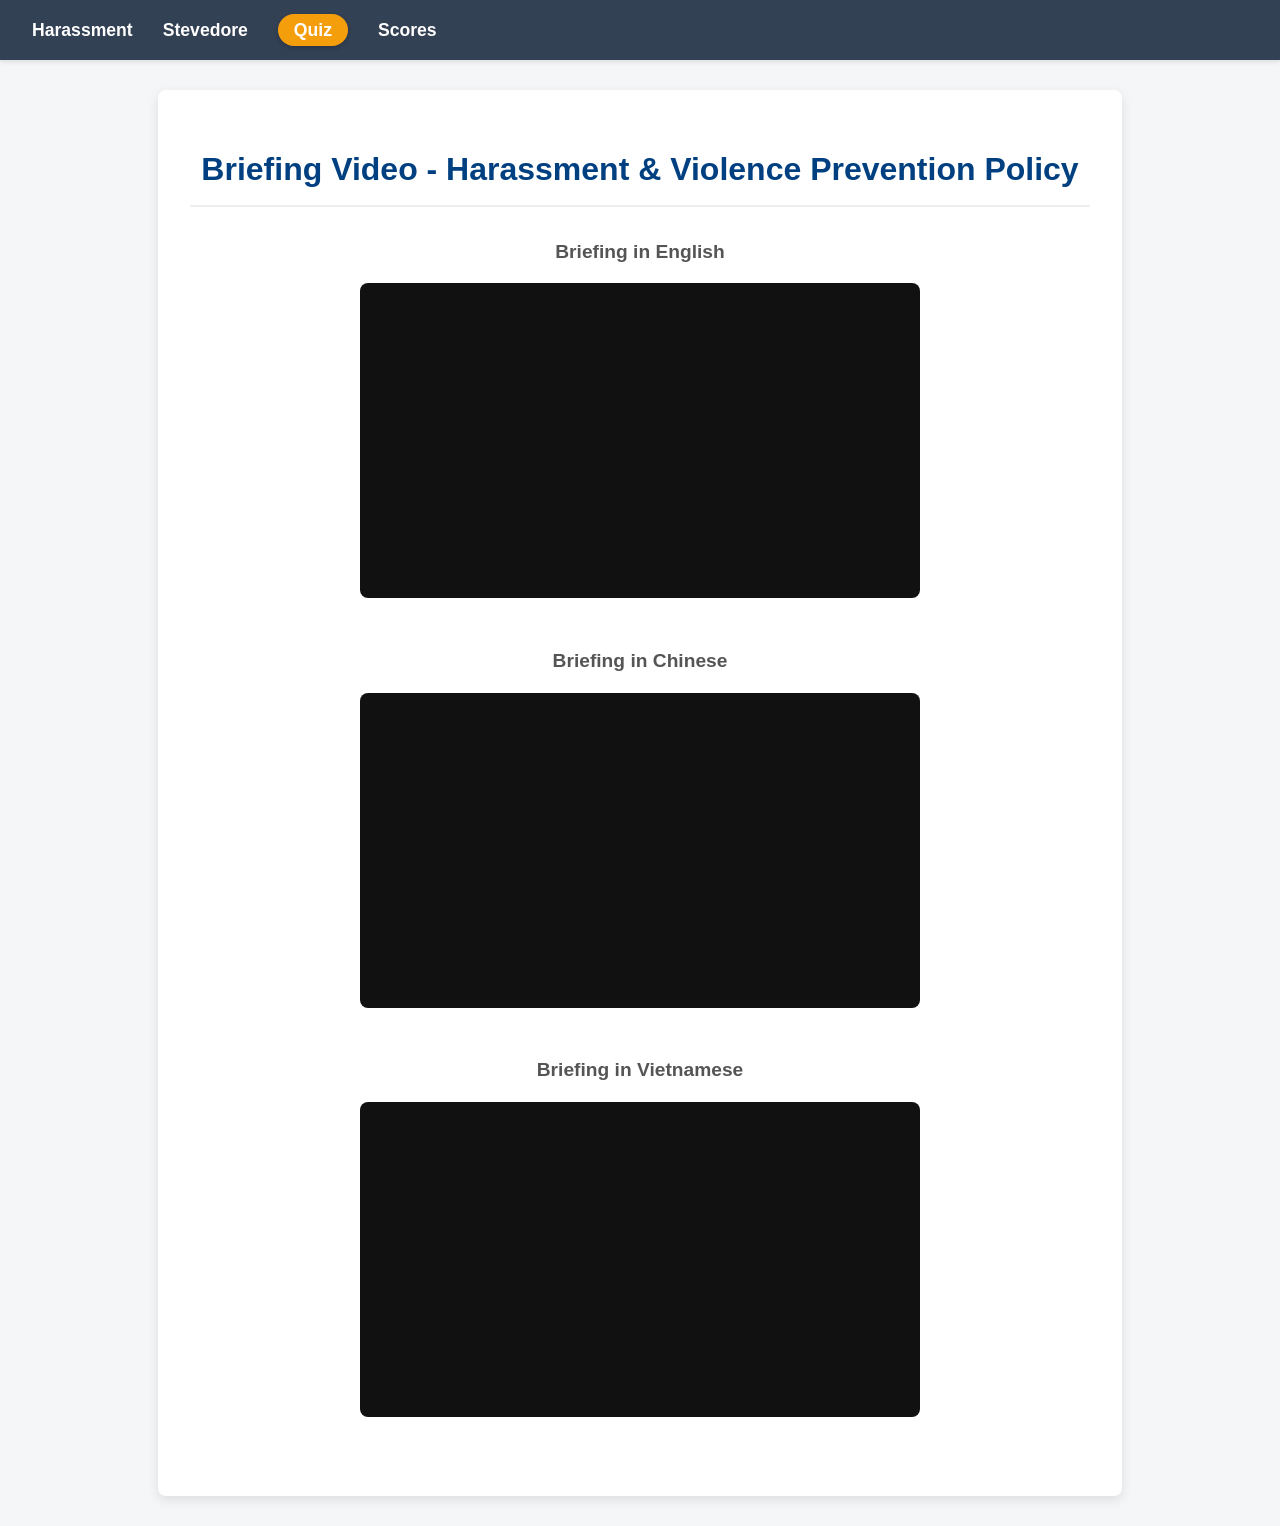
<file: index.html>
<!DOCTYPE html>
<html lang="zh-TW">
<head>
    <meta charset="UTF-8">
    <meta name="viewport" content="width=device-width, initial-scale=1.0">
    <title>Harassment - Ship Briefing</title>
    <link rel="stylesheet" href="style.css">
    <style>
        nav {
            position: sticky !important;
            top: 0 !important;
            z-index: 1000 !important;
        }
    </style>
</head>
<body>
    <nav>
        <ul>
            <li><a href="index.html">Harassment</a></li>
            <li><a href="stevedore.html">Stevedore</a></li>
            <li><a href="quiz.html" class="quiz-btn">Quiz</a></li>
            <li><a href="scores.html">Scores</a></li>
        </ul>
    </nav>
    
    <main>
        <h1>Briefing Video - Harassment & Violence Prevention Policy</h1>
        
        <div class="video-section">
            <h2>Briefing in English</h2>
            <iframe src="https://drive.google.com/file/d/1atNf2AyeIFD1agQZOulrkzwBElAjkSom/preview" width="560" height="315" frameborder="0" allow="autoplay; fullscreen" allowfullscreen></iframe>
        </div>

        <div class="video-section">
            <h2>Briefing in Chinese</h2>
            <iframe src="https://drive.google.com/file/d/1HMPMbSAZPvUs6naJMUf2BOUKKUUCQRhz/preview" width="560" height="315" frameborder="0" allow="autoplay; fullscreen" allowfullscreen></iframe>
        </div>

        <div class="video-section">
            <h2>Briefing in Vietnamese</h2>
            <iframe src="https://drive.google.com/file/d/16ytghFmubyHStCCdfvyIfrXVwiiczQ-4/preview" width="560" height="315" frameborder="0" allow="autoplay; fullscreen" allowfullscreen></iframe>
        </div>
    </main>
</body>
</html>
</file>
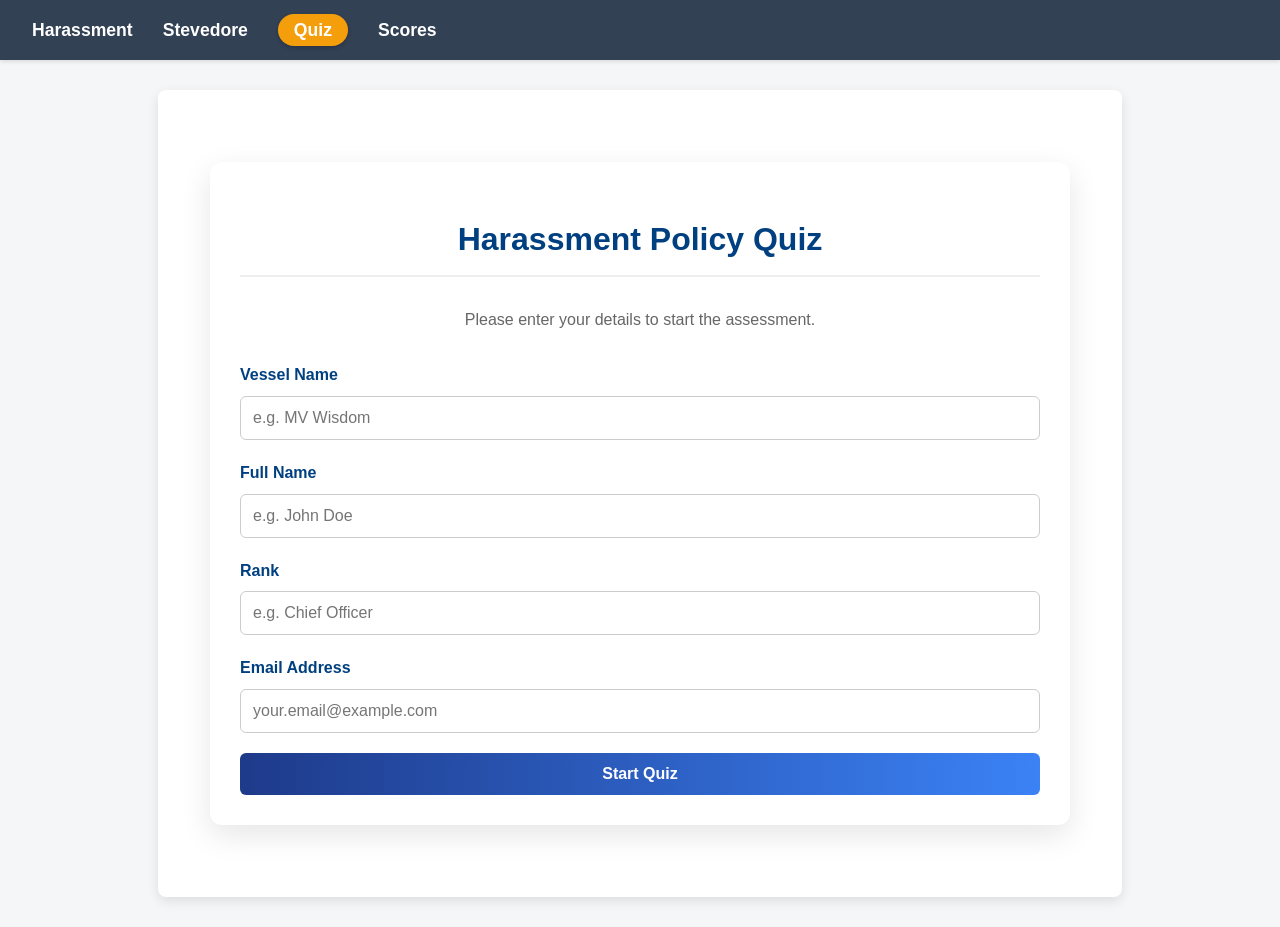
<file: quiz.html>
<!DOCTYPE html>
<html lang="en">
<head>
    <meta charset="UTF-8">
    <meta name="viewport" content="width=device-width, initial-scale=1.0">
    <title>Quiz - Ship Briefing</title>
    <link rel="stylesheet" href="style.css">
    <style>
        /* Quiz 專屬科技感樣式 */
        .quiz-container { max-width: 800px; margin: 40px auto; background: #fff; padding: 30px; border-radius: 12px; box-shadow: 0 10px 30px rgba(0,0,0,0.1); }
        .form-group { margin-bottom: 20px; }
        .form-group label { display: block; margin-bottom: 8px; font-weight: bold; color: #004080; }
        .form-group input { width: 100%; padding: 12px; border: 1px solid #ccc; border-radius: 6px; box-sizing: border-box; font-size: 16px; }
        .btn { background: linear-gradient(90deg, #1e3a8a 0%, #3b82f6 100%); color: white; border: none; padding: 12px 24px; font-size: 16px; border-radius: 6px; cursor: pointer; transition: 0.3s; display: block; width: 100%; font-weight: bold; }
        .btn:hover { opacity: 0.9; box-shadow: 0 4px 12px rgba(59, 130, 246, 0.4); }
        .btn:disabled { background: #94a3b8; cursor: not-allowed; box-shadow: none; }
        
        /* 題目排版 */
        .question-block { margin-bottom: 40px; padding-bottom: 20px; border-bottom: 1px solid #eee; }
        .question-text { font-size: 1.15rem; font-weight: bold; margin-bottom: 20px; color: #1e3a8a; line-height: 1.5; }
        .lang-sub-q { display: block; font-size: 0.95rem; color: #555; font-weight: normal; margin-top: 4px; }
        .options-list { display: flex; flex-direction: column; gap: 12px; }
        .option-item { display: flex; align-items: flex-start; background: #f8fafc; border: 1px solid #e2e8f0; padding: 16px; border-radius: 8px; cursor: pointer; transition: 0.2s; }
        .option-item:hover { background: #e0f2fe; border-color: #7dd3fc; }
        .option-item input[type="radio"] { margin-top: 5px; margin-right: 15px; transform: scale(1.2); cursor: pointer; }
        .option-text-container { display: flex; flex-direction: column; gap: 4px; }
        .lang-en { font-weight: 600; color: #333; font-size: 1.05rem; }
        .lang-sub-opt { font-size: 0.9rem; color: #64748b; }

        /* 結果與載入畫面 */
        #result-screen { display: none; text-align: center; padding: 40px 20px; }
        .score-display { font-size: 3.5rem; color: #004080; font-weight: bold; margin: 20px 0; }
        .success-msg { color: #15803d; font-size: 1.2rem; margin-top: 20px; font-weight: 500; }
        .info-msg { color: #64748b; margin-top: 10px; }
        
        #loading-screen { display: none; text-align: center; padding: 50px; }
        .spinner { border: 4px solid #f3f3f3; border-top: 4px solid #3b82f6; border-radius: 50%; width: 40px; height: 40px; animation: spin 1s linear infinite; margin: 0 auto 20px; }
        @keyframes spin { 0% { transform: rotate(0deg); } 100% { transform: rotate(360deg); } }

        nav { position: sticky !important; top: 0 !important; z-index: 1000 !important; }
        .hidden { display: none !important; }
    </style>
</head>
<body>
    <nav>
        <ul>
            <li><a href="index.html">Harassment</a></li>
            <li><a href="stevedore.html">Stevedore</a></li>
            <li><a href="quiz.html" class="quiz-btn">Quiz</a></li>
            <li><a href="scores.html">Scores</a></li>
        </ul>
    </nav>
    
    <main>
        <div class="quiz-container">
            <div id="info-screen">
                <h1 style="color: #004080; text-align: center;">Harassment Policy Quiz</h1>
                <p style="text-align: center; color: #666; margin-bottom: 30px;">Please enter your details to start the assessment.</p>
                
                <div class="form-group"><label>Vessel Name</label><input type="text" id="vesselName" required placeholder="e.g. MV Wisdom"></div>
                <div class="form-group"><label>Full Name</label><input type="text" id="userName" required placeholder="e.g. John Doe"></div>
                <div class="form-group"><label>Rank</label><input type="text" id="userRank" required placeholder="e.g. Chief Officer"></div>
                <div class="form-group"><label>Email Address</label><input type="email" id="userEmail" required placeholder="your.email@example.com"></div>
                <button class="btn" onclick="startQuiz()">Start Quiz</button>
            </div>

            <div id="quiz-screen" class="hidden">
                <div id="quiz-content"></div>
                <button class="btn" id="submit-btn" onclick="submitQuiz()" style="margin-top: 20px;">Submit Answers</button>
            </div>

            <div id="loading-screen" class="hidden">
                <div class="spinner"></div>
                <h2 style="color:#1e3a8a;">Submitting your test...</h2>
                <p style="color:#64748b;">Please wait, your score is being calculated and saved.</p>
            </div>

            <div id="result-screen" class="hidden">
                <h1>Assessment Completed!</h1>
                <div class="score-display"><span id="final-score">0</span>%</div>
                <p class="success-msg">Your result has been successfully recorded and the report has been sent.</p>
                <p class="info-msg">You can check your detailed review in your Email, or view all records on the <a href="scores.html" style="color:#3b82f6; text-decoration:underline;">Scores page</a>.</p>
                
                <button class="btn" onclick="location.reload()" style="margin-top: 30px; width: auto; padding: 10px 30px; margin: 40px auto 0;">Take Another Quiz</button>
            </div>
        </div>
    </main>

    <script>
        // ⭐ 將這裡替換成您部署 GAS 後取得的 Web App URL ⭐
        const GAS_URL = "https://script.google.com/macros/s/AKfycbz8WbXiYWBihL9L_gqElxeHRVEUbt3jaDm0k-Xjwvf00pKn_ZWTSjAeMg3Bn6UAlT_dvQ/exec"; 

        let allQuestions = [];
        let selectedQuestions = [];
        let userInfo = {};

        window.onload = async () => {
            try {
                const response = await fetch('./harassment.json');
                allQuestions = await response.json();
            } catch (error) {
                console.error("Failed to load questions", error);
                alert("Error loading quiz data. Please check the network.");
            }
        };

        function startQuiz() {
            userInfo = {
                vessel: document.getElementById('vesselName').value.trim(),
                name: document.getElementById('userName').value.trim(),
                rank: document.getElementById('userRank').value.trim(),
                email: document.getElementById('userEmail').value.trim()
            };
            if(!userInfo.vessel || !userInfo.name || !userInfo.rank || !userInfo.email) {
                alert("Please fill in all fields."); return;
            }
            selectedQuestions = allQuestions.sort(() => 0.5 - Math.random()).slice(0, 10);
            renderQuiz();
            document.getElementById('info-screen').classList.add('hidden');
            document.getElementById('quiz-screen').classList.remove('hidden');
        }

        function renderQuiz() {
            const container = document.getElementById('quiz-content');
            container.innerHTML = '';
            selectedQuestions.forEach((q, index) => {
                const block = document.createElement('div');
                block.className = 'question-block';
                let optionsHtml = '';
                q.options.forEach((opt, optIndex) => {
                    optionsHtml += `<label class="option-item"><input type="radio" name="q${index}" value="${optIndex}"><div class="option-text-container"><span class="lang-en">${opt.en}</span><span class="lang-sub-opt">${opt['zh-CN']}</span><span class="lang-sub-opt">${opt['vi']}</span></div></label>`;
                });
                block.innerHTML = `<div class="question-text">${index + 1}. ${q.question.en}<span class="lang-sub-q">${q.question['zh-CN']}</span><span class="lang-sub-q">${q.question['vi']}</span></div><div class="options-list">${optionsHtml}</div>`;
                container.appendChild(block);
            });
        }

        async function submitQuiz() {
            let score = 0;
            let reviewText = ""; 

            for (let i = 0; i < selectedQuestions.length; i++) {
                const selectedOption = document.querySelector(`input[name="q${i}"]:checked`);
                if (!selectedOption) { alert(`Please answer question ${i + 1}`); return; }
                
                const answerIndex = parseInt(selectedOption.value);
                const q = selectedQuestions[i];
                const isCorrect = answerIndex === q.correct_answer_index;
                if (isCorrect) score += 10;

                reviewText += `Q${i+1}: ${q.question.en}\n`;
                reviewText += `Your Answer: ${q.options[answerIndex].en}\n`;
                if (!isCorrect) reviewText += `Correct Answer: ${q.options[q.correct_answer_index].en}\n`;
                reviewText += `Result: ${isCorrect ? "✅ Correct" : "❌ Incorrect"}\n\n`;
            }

            // 顯示載入畫面，隱藏按鈕防連點
            document.getElementById('quiz-screen').classList.add('hidden');
            document.getElementById('loading-screen').classList.remove('hidden');
            document.getElementById('final-score').innerText = score;

            // 呼叫 GAS API 儲存並發信
            const payload = {
                action: "submitQuiz",
                vessel: userInfo.vessel,
                name: userInfo.name,
                rank: userInfo.rank,
                email: userInfo.email,
                score: score,
                reviewText: reviewText
            };

            try {
                const response = await fetch(GAS_URL, {
                    method: 'POST',
                    body: JSON.stringify(payload)
                });
                const result = await response.json();
                
                if(result.status === 'success') {
                    document.getElementById('loading-screen').classList.add('hidden');
                    document.getElementById('result-screen').classList.remove('hidden');
                } else {
                    throw new Error(result.message);
                }
            } catch (error) {
                console.error("Submission failed:", error);
                alert("Failed to submit score. Please try again or contact administrator.");
                document.getElementById('loading-screen').classList.add('hidden');
                document.getElementById('quiz-screen').classList.remove('hidden');
            }
        }
    </script>
</body>
</html>
</file>
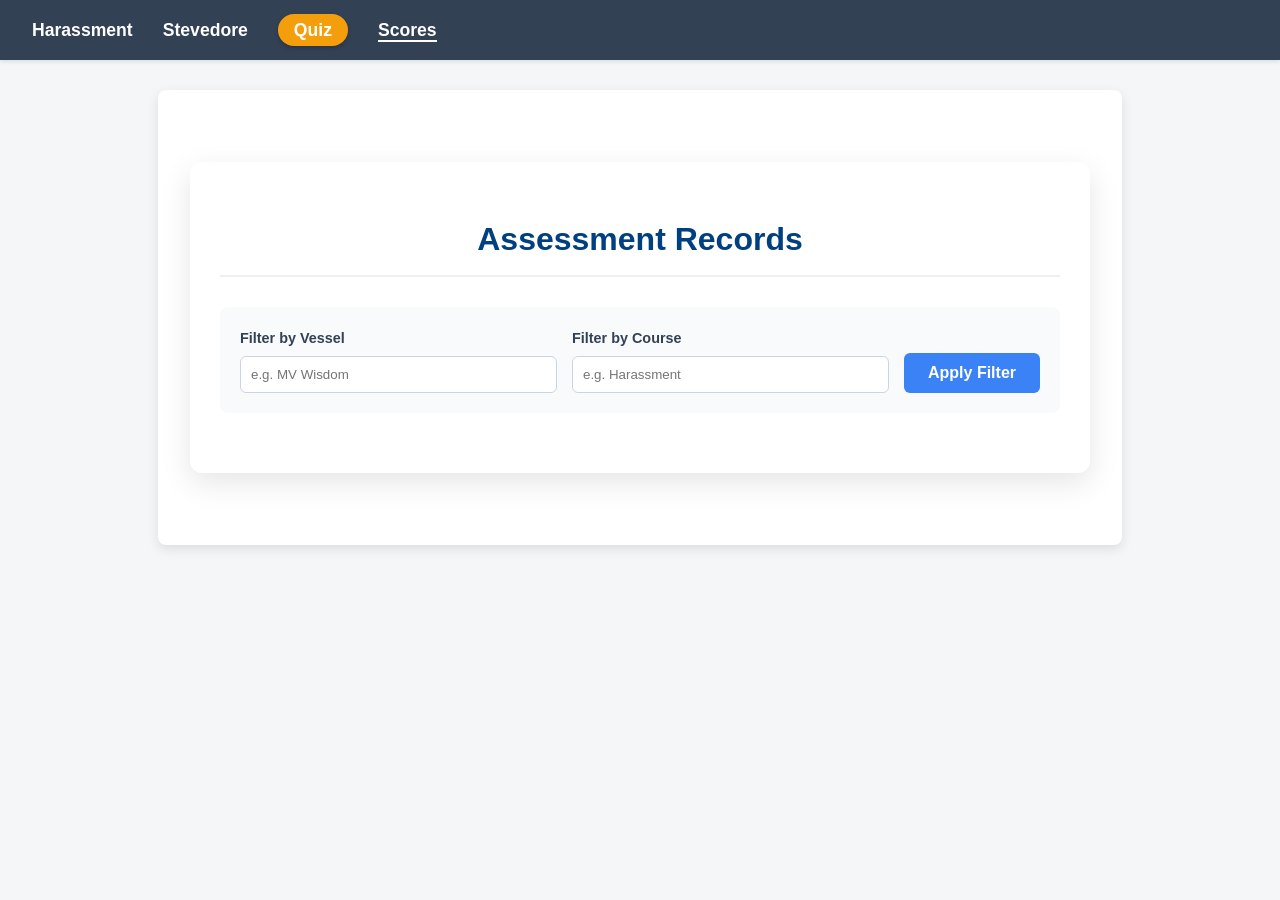
<file: scores.html>
<!DOCTYPE html>
<html lang="en">
<head>
    <meta charset="UTF-8">
    <meta name="viewport" content="width=device-width, initial-scale=1.0">
    <title>Quiz Scores - Ship Briefing</title>
    <link rel="stylesheet" href="style.css">
    <style>
        .scores-container { max-width: 1000px; margin: 40px auto; background: #fff; padding: 30px; border-radius: 12px; box-shadow: 0 10px 30px rgba(0,0,0,0.1); }
        .page-title { color: #004080; text-align: center; margin-bottom: 30px; font-size: 2rem; }
        
        /* 篩選器區塊 */
        .filter-section { display: flex; gap: 15px; margin-bottom: 30px; background: #f8fafc; padding: 20px; border-radius: 8px; align-items: flex-end; flex-wrap: wrap; }
        .filter-group { flex: 1; min-width: 200px; }
        .filter-group label { display: block; margin-bottom: 6px; font-weight: bold; color: #334155; font-size: 0.9rem; }
        .filter-group input { width: 100%; padding: 10px; border: 1px solid #cbd5e1; border-radius: 6px; box-sizing: border-box; }
        .filter-btn { background: #3b82f6; color: white; border: none; padding: 10px 24px; font-size: 1rem; border-radius: 6px; cursor: pointer; font-weight: bold; height: 40px; transition: 0.2s; }
        .filter-btn:hover { background: #2563eb; }

        /* 表格樣式 */
        .table-wrapper { overflow-x: auto; }
        table { width: 100%; border-collapse: collapse; text-align: left; }
        th, td { padding: 12px 15px; border-bottom: 1px solid #e2e8f0; }
        th { background-color: #f1f5f9; color: #475569; font-weight: bold; white-space: nowrap; }
        tr:hover { background-color: #f8fafc; }
        
        .score-good { color: #15803d; font-weight: bold; }
        .score-bad { color: #dc2626; font-weight: bold; }
        
        #loading { text-align: center; padding: 40px; color: #64748b; font-size: 1.1rem; }
        .spinner { display: inline-block; width: 30px; height: 30px; border: 3px solid rgba(59,130,246,0.3); border-radius: 50%; border-top-color: #3b82f6; animation: spin 1s ease-in-out infinite; margin-bottom: 10px; }
        @keyframes spin { to { transform: rotate(360deg); } }
        
        nav { position: sticky !important; top: 0 !important; z-index: 1000 !important; }
        .hidden { display: none !important; }
    </style>
</head>
<body>
    <nav>
        <ul>
            <li><a href="index.html">Harassment</a></li>
            <li><a href="stevedore.html">Stevedore</a></li>
            <li><a href="quiz.html" class="quiz-btn">Quiz</a></li>
            <li><a href="scores.html" style="font-weight:bold; border-bottom: 2px solid white;">Scores</a></li>
        </ul>
    </nav>
    
    <main>
        <div class="scores-container">
            <h1 class="page-title">Assessment Records</h1>
            
            <div class="filter-section">
                <div class="filter-group">
                    <label>Filter by Vessel</label>
                    <input type="text" id="vessel-filter" placeholder="e.g. MV Wisdom">
                </div>
                <div class="filter-group">
                    <label>Filter by Course</label>
                    <input type="text" id="course-filter" placeholder="e.g. Harassment">
                </div>
                <button class="filter-btn" onclick="fetchScores()">Apply Filter</button>
            </div>

            <div id="loading">
                <div class="spinner"></div><br>
                Fetching records...
            </div>

            <div class="table-wrapper">
                <table id="scores-table" class="hidden">
                    <thead>
                        <tr>
                            <th>Date (GMT+8)</th>
                            <th>Vessel</th>
                            <th>Name</th>
                            <th>Rank</th>
                            <th>Course</th>
                            <th>Score</th>
                        </tr>
                    </thead>
                    <tbody id="table-body">
                        </tbody>
                </table>
            </div>
            
            <div id="no-data" class="hidden" style="text-align: center; padding: 40px; color: #94a3b8;">
                No matching records found.
            </div>
        </div>
    </main>

    <script>
        // ⭐ 將這裡替換成您部署 GAS 後取得的 Web App URL ⭐
        const GAS_URL = "https://script.google.com/macros/s/AKfycbz8WbXiYWBihL9L_gqElxeHRVEUbt3jaDm0k-Xjwvf00pKn_ZWTSjAeMg3Bn6UAlT_dvQ/exec"; 

        // 頁面載入時自動取得最新的 25 筆
        window.onload = () => {
            fetchScores(true);
        };

        async function fetchScores(isInitialLoad = false) {
            const table = document.getElementById('scores-table');
            const tbody = document.getElementById('table-body');
            const loading = document.getElementById('loading');
            const noData = document.getElementById('no-data');
            
            const vesselFilter = document.getElementById('vessel-filter').value.trim();
            const courseFilter = document.getElementById('course-filter').value.trim();

            // 準備 Request 資料
            const payload = {
                action: "getScores",
                filterVessel: vesselFilter,
                filterCourse: courseFilter,
                limit: isInitialLoad ? 25 : 9999 // 首次載入只抓 25 筆，若有套用條件則抓所有符合的(兩年內)
            };

            // 切換 UI 狀態
            table.classList.add('hidden');
            noData.classList.add('hidden');
            loading.classList.remove('hidden');
            tbody.innerHTML = '';

            try {
                const response = await fetch(GAS_URL, {
                    method: 'POST',
                    body: JSON.stringify(payload)
                });
                
                const result = await response.json();
                
                if (result.status === 'success') {
                    const data = result.data;
                    
                    if (data.length === 0) {
                        noData.classList.remove('hidden');
                    } else {
                        // 填入表格
                        data.forEach(row => {
                            const scoreClass = parseInt(row.score) >= 80 ? 'score-good' : 'score-bad';
                            const tr = document.createElement('tr');
                            tr.innerHTML = `
                                <td>${row.date}</td>
                                <td>${row.vessel}</td>
                                <td>${row.name}</td>
                                <td>${row.rank}</td>
                                <td>${row.course}</td>
                                <td class="${scoreClass}">${row.score}%</td>
                            `;
                            tbody.appendChild(tr);
                        });
                        table.classList.remove('hidden');
                    }
                } else {
                    alert("Error fetching data: " + result.message);
                }
            } catch (error) {
                console.error("Fetch error:", error);
                alert("Network error while fetching scores.");
            } finally {
                loading.classList.add('hidden');
            }
        }
    </script>
</body>
</html>
</file>
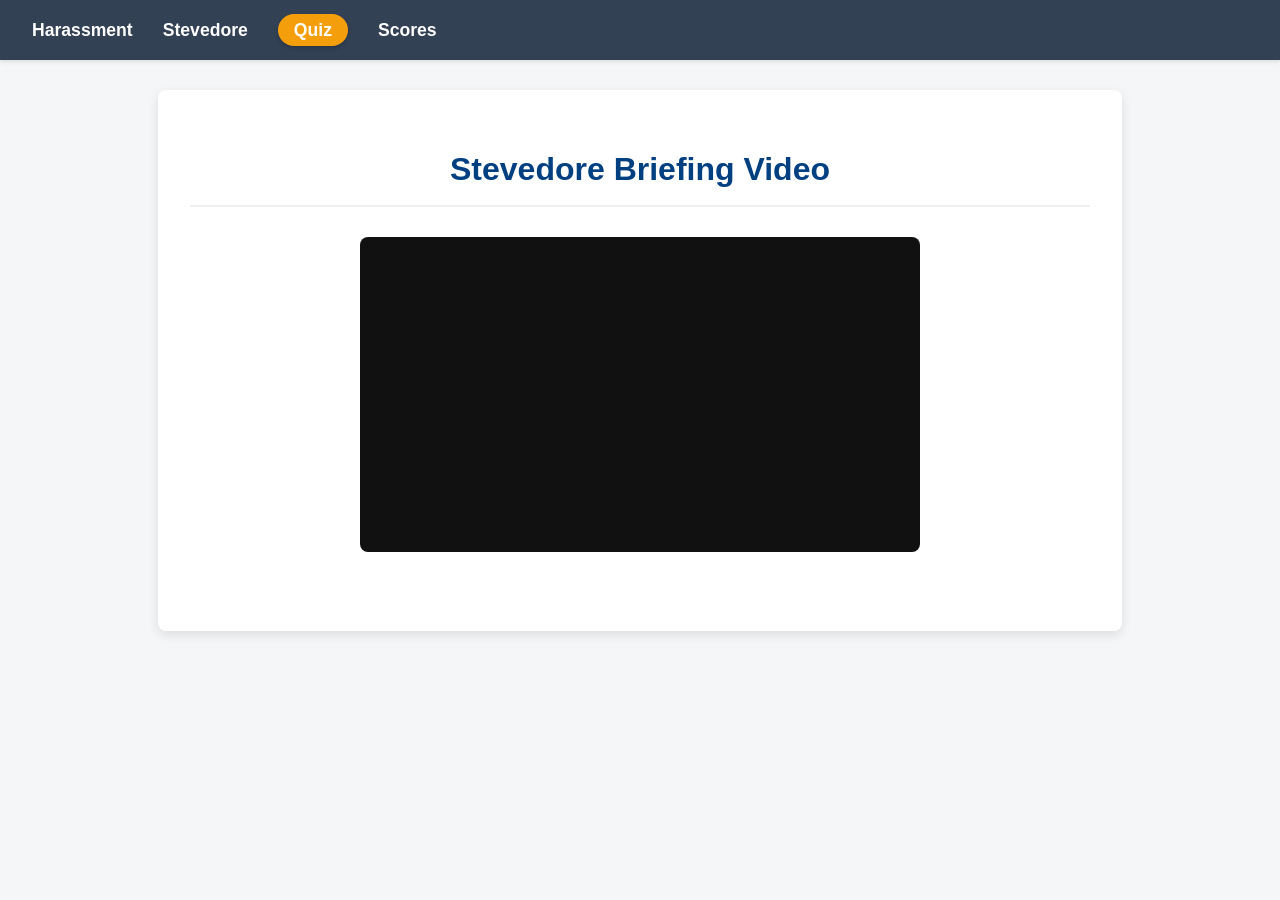
<file: stevedore.html>
<!DOCTYPE html>
<html lang="zh-TW">
<head>
    <meta charset="UTF-8">
    <meta name="viewport" content="width=device-width, initial-scale=1.0">
    <title>Stevedore - Ship Briefing</title>
    <link rel="stylesheet" href="style.css">
    <style>
        nav {
            position: sticky !important;
            top: 0 !important;
            z-index: 1000 !important;
        }
    </style>
</head>
<body>
    <nav>
        <ul>
            <li><a href="index.html">Harassment</a></li>
            <li><a href="stevedore.html">Stevedore</a></li>
            <li><a href="quiz.html" class="quiz-btn">Quiz</a></li>
            <li><a href="scores.html">Scores</a></li>
        </ul>
    </nav>
    
    <main>
        <h1>Stevedore Briefing Video</h1>
        
        <div class="video-section">
            <iframe src="https://drive.google.com/file/d/1iU7qGcvVnlUzQbvU7Z0bQsoiNSfE5hJ5/preview" width="560" height="315" frameborder="0" allow="autoplay; fullscreen" allowfullscreen></iframe>
        </div>
    </main>
</body>
</html>
</file>
<file: style.css>
body {
    font-family: 'Segoe UI', Tahoma, Geneva, Verdana, sans-serif;
    line-height: 1.6;
    margin: 0;
    padding: 0;
    background-color: #f4f6f8;
    color: #333;
}

nav {
    background: #334155; /* Slate 沉穩深灰藍 */
    color: #fff;
    padding: 1rem 2rem;
    box-shadow: 0 2px 4px rgba(0,0,0,0.1);
}

nav ul {
    list-style: none;
    padding: 0;
    margin: 0;
    display: flex;
    gap: 30px;
}

nav a {
    color: #fff;
    text-decoration: none;
    font-size: 1.1rem;
    font-weight: bold;
}

nav a:hover {
    text-decoration: underline;
}

main {
    padding: 2rem;
    max-width: 900px;
    margin: 30px auto;
    background: #fff;
    border-radius: 8px;
    box-shadow: 0 4px 12px rgba(0,0,0,0.1);
}

h1 {
    text-align: center;
    color: #004080;
    border-bottom: 2px solid #eee;
    padding-bottom: 10px;
    margin-bottom: 30px;
}

h2 {
    color: #555;
    font-size: 1.2rem;
}

.video-section {
    margin-bottom: 40px;
    text-align: center;
}

iframe {
    background-color: #111; /* 影片載入前顯示深底色 */
    max-width: 100%;
    border-radius: 8px;
}
/* --- Quiz 按鈕特別樣式 --- */
nav a.quiz-btn {
    background-color: #f59e0b; /* 醒目的橘黃色 */
    color: white;
    padding: 6px 16px;
    border-radius: 20px;
    box-shadow: 0 2px 4px rgba(0,0,0,0.2);
    transition: all 0.3s ease;
}

nav a.quiz-btn:hover {
    background-color: #d97706;
    text-decoration: none;
    transform: translateY(-2px);
}
</file>
